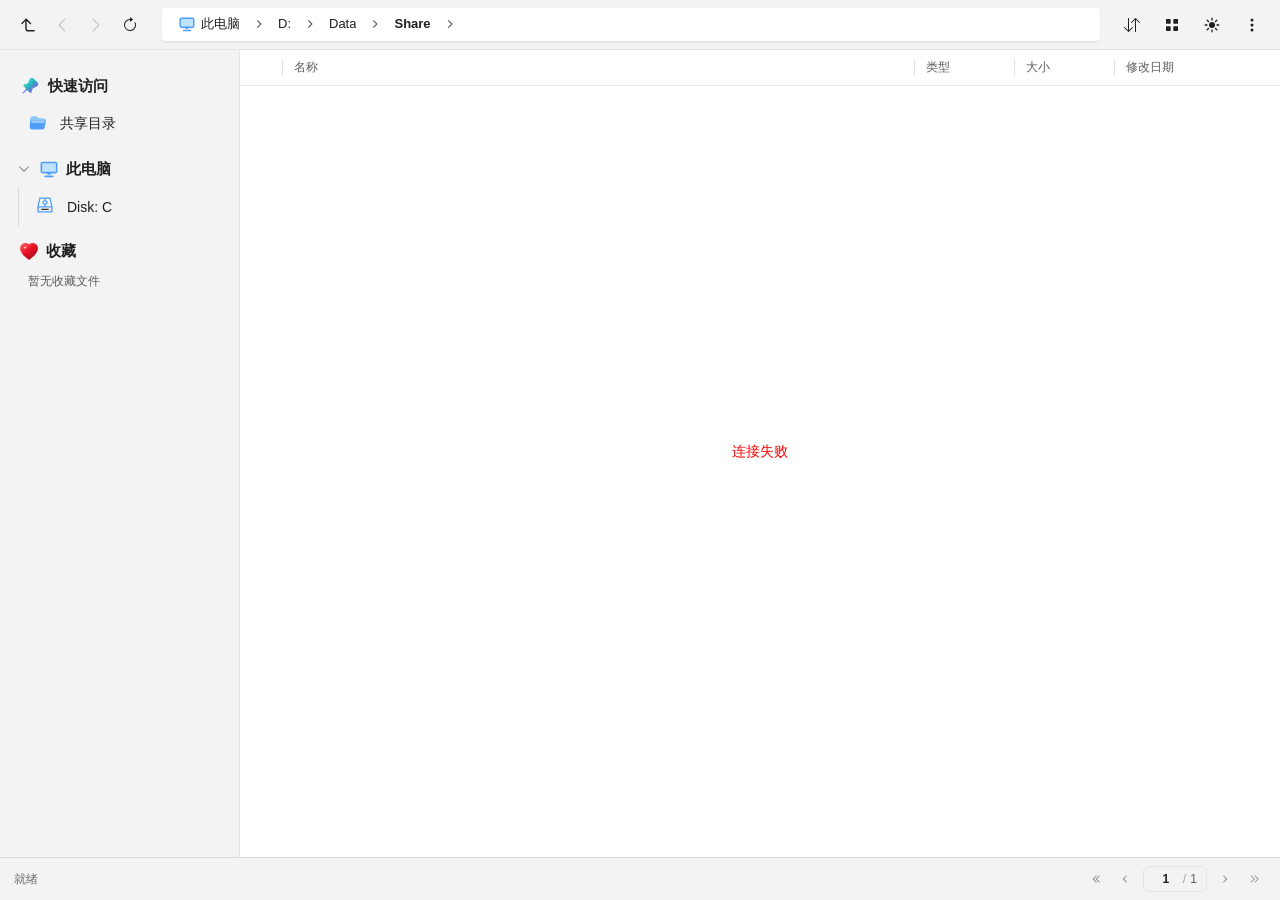
<file: config/index.html>
<!DOCTYPE html>
<html lang="zh-CN">
<head>
    <meta charset="UTF-8">
    <meta http-equiv="Cache-Control" content="no-store">
    <meta name="viewport" content="width=device-width, initial-scale=1.0, maximum-scale=1.0, user-scalable=no">
    <title>Everything Explorer Ultimate</title>
    <link rel="stylesheet" href="../config/css/base.css?v=20260501-space-close">
    <link rel="stylesheet" href="../config/css/layout.css?v=20260923-pageui2">
    <link rel="stylesheet" href="../config/css/header.css?v=20260923-crumb13">
    <link rel="stylesheet" href="../config/css/sidebar.css?v=20260923-hier9">
    <link rel="stylesheet" href="../config/css/file-list.css?v=20260923-colgrid">
    <link rel="stylesheet" href="../config/css/details.css?v=20260501-space-close">
    <link rel="stylesheet" href="../config/css/viewer.css?v=20260923-viewfx">
    <link rel="stylesheet" href="../config/css/audio-player.css?v=20260923-lyrics">
    <link rel="stylesheet" href="../config/css/audio-volume.css?v=20260923-stagger">
    <link rel="stylesheet" href="../config/css/responsive-audio.css?v=20260923-lyrics">
    <link rel="stylesheet" href="../config/css/utilities.css?v=20260923-crumb12">
    <link rel="stylesheet" href="../config/css/tooltip.css?v=20260923-tip2">
    <link rel="stylesheet" href="../config/css/responsive.css?v=20260501-space-close">
    <script defer src="../config/vendor/jsmediatags.min.js?v=20260501-space-close"></script>
    <script defer src="../config/js/svg-symbols.js?v=20260923-icons8"></script>
    <script defer src="../config/js/config.js?v=20260501-space-close"></script>
    <script defer src="../config/js/icons.js?v=20260923-ppmorph"></script>
    <script defer src="../config/js/state.js?v=20260923-colgrid"></script>
    <script defer src="../config/js/dom.js?v=20260923-crumb12"></script>
    <script defer src="../config/js/tooltip.js?v=20260923-tip2"></script>
    <script defer src="../config/js/format.js?v=20260501-space-close"></script>
    <script defer src="../config/js/api.js?v=20260923-searchpass"></script>
    <script defer src="../config/js/breadcrumb.js?v=20260923-crumb13"></script>
    <script defer src="../config/js/navigation.js?v=20260923-crumb13"></script>
    <script defer src="../config/js/render-list.js?v=20260923-colgrid"></script>
    <script defer src="../config/js/details.js?v=20260923-detailsanim"></script>
    <script defer src="../config/js/favorites.js?v=20260923-favdrag6"></script>
    <script defer src="../config/js/viewer.js?v=20260923-viewfx"></script>
    <script defer src="../config/js/audio-lyrics.js?v=20260923-lyrics"></script>
    <script defer src="../config/js/audio-init.js?v=20260923-stagger"></script>
    <script defer src="../config/js/audio-player.js?v=20260923-coverframe"></script>
    <script defer src="../config/js/subtitles.js?v=20260501-space-close"></script>
    <script defer src="../config/js/interactions.js?v=20260923-focusfirst"></script>
    <script defer src="../config/js/drag.js?v=20260501-space-close"></script>
    <script defer src="../config/js/lifecycle.js?v=20260923-crumb12"></script>
    <script defer src="../config/js/app.js?v=20260923-crumb12"></script>
</head>
<body>
    <header class="app-header">
        <button id="mobileMenuBtn" class="icon-btn" onclick="app.toggleSidebar()" title="侧边栏">
            <svg width="24" height="24" fill="currentColor" viewBox="0 0 16 16">
                <use href="#icon-mobileMenuBtn"></use>
            </svg>
        </button>
        <div class="nav-controls">
            <button class="icon-btn" id="btnGoUp" onclick="app.goUp()" title="向上级">
                <svg width="16" height="16" fill="currentColor" viewBox="0 0 16 16">
                    <use href="#icon-btnGoUp"></use>
                </svg>
            </button>
            <button class="icon-btn" id="btnBack" onclick="app.goBack()" disabled title="后退">
                <svg width="16" height="16" fill="currentColor" viewBox="0 0 16 16">
                    <use href="#icon-btnBack"></use>
                </svg>
            </button>
            <button class="icon-btn" id="btnForward" onclick="app.goForward()" disabled title="前进">
                <svg width="16" height="16" fill="currentColor" viewBox="0 0 16 16">
                    <use href="#icon-btnForward"></use>
                </svg>
            </button>
            <button class="icon-btn" id="btnRefresh" onclick="app.refresh()" title="刷新">
                <svg width="16" height="16" fill="currentColor" viewBox="0 0 16 16">
                    <use href="#icon-btnRefresh"></use>
                </svg>
            </button>
        </div>
        <div class="address-container mode-breadcrumb" id="addressContainer">
            <nav class="address-breadcrumb" id="addressBreadcrumb" aria-label="当前路径"></nav>
            <input type="text" id="addressInput" class="address-input" placeholder="输入路径或搜索..." autocomplete="off">
            <div id="clearSearchBtn" class="clear-btn" title="清除内容">
                <svg width="16" height="16" fill="currentColor" viewBox="0 0 16 16">
                    <path d="M8 1.6a6.4 6.4 0 1 0 0 12.8A6.4 6.4 0 0 0 8 1.6zm2.35 8.05a.5.5 0 0 1-.7.7L8 8.7l-1.65 1.65a.5.5 0 0 1-.7-.7L7.3 8 5.65 6.35a.5.5 0 0 1 .7-.7L8 7.3l1.65-1.65a.5.5 0 0 1 .7.7L8.7 8l1.65 1.65z"></path>
                </svg>
            </div>
        </div>
        <button class="icon-btn" id="sortBtn" onclick="app.sort('name')" title="排序">
            <svg width="16" height="16" fill="currentColor" viewBox="0 0 16 16">
                <use href="#icon-sort"></use>
            </svg>
        </button>
        <button class="icon-btn" id="viewToggleBtn" onclick="app.toggleViewMenu(event)" title="切换视图布局">
            <svg id="viewToggleIcon" width="16" height="16" fill="currentColor" viewBox="0 0 24 24">
                <rect x="3" y="3" width="7" height="7" rx="1"></rect><rect x="14" y="3" width="7" height="7" rx="1"></rect><rect x="3" y="14" width="7" height="7" rx="1"></rect><rect x="14" y="14" width="7" height="7" rx="1"></rect>
            </svg>
        </button>
        <button class="icon-btn" onclick="app.toggleTheme(event)" title="切换主题">
            <span id="themeToggleIcon"><svg width="16" height="16" fill="currentColor" viewBox="0 0 16 16"><use href="#icon-sun"></use></svg></span>
        </button>
        <button class="icon-btn" onclick="app.toggleSettingsMenu(event)" title="更多选项">
            <svg width="16" height="16" fill="currentColor" viewBox="0 0 16 16">
                <use href="#icon-settings"></use>
            </svg>
        </button>
        <button class="icon-btn" style="display:none;" id="mobileMoreBtn" onclick="app.toggleSettingsMenu(event)" title="更多选项">
            <svg width="16" height="16" fill="currentColor" viewBox="0 0 16 16">
                <use href="#icon-mobileMoreBtn"></use>
            </svg>
        </button>
    </header>
    <div id="viewMenu" class="flyout-menu">
        <div class="menu-item" onclick="app.setView('grid')">
            <span class="menu-icon"><svg width="16" height="16" fill="currentColor" viewBox="0 0 16 16"><use href="#icon-view"></use></svg></span>
            <span class="menu-label">大图标 (Grid)</span>
            <span class="menu-check" id="checkGrid"><svg width="14" height="14" fill="currentColor" viewBox="0 0 16 16"><use href="#icon-check"></use></svg></span>
        </div>
        <div class="menu-item" onclick="app.setView('list')">
            <span class="menu-icon"><svg width="16" height="16" fill="currentColor" viewBox="0 0 16 16"><use href="#icon-list-view"></use></svg></span>
            <span class="menu-label">详细信息 (List)</span>
            <span class="menu-check" id="checkList"><svg width="14" height="14" fill="currentColor" viewBox="0 0 16 16"><use href="#icon-check"></use></svg></span>
        </div>
    </div>
    <div id="settingsMenu" class="flyout-menu">
        <div class="menu-item" id="optShowHidden" onclick="app.toggleHidden()">
            <span class="menu-label">显示隐藏文件</span>
            <div class="toggle-switch"></div>
        </div>
        <div class="menu-item" id="optCopyInfo" onclick="app.toggleCopyInfo()">
            <span class="menu-label">点击属性复制</span>
            <div class="toggle-switch"></div>
        </div>
        <div class="menu-separator"></div>
        <div class="menu-caption">打开方式</div>
        <div class="menu-item" onclick="app.setOpenMethod('overlay')">
            <span class="menu-label">本页预览</span>
            <span class="menu-check" id="checkOverlay"><svg width="14" height="14" fill="currentColor" viewBox="0 0 16 16"><use href="#icon-check"></use></svg></span>
        </div>
        <div class="menu-item" onclick="app.setOpenMethod('newWindow')">
            <span class="menu-label">新窗口打开</span>
            <span class="menu-check" id="checkNewWin"><svg width="14" height="14" fill="currentColor" viewBox="0 0 16 16"><use href="#icon-check"></use></svg></span>
        </div>
    </div>
    <div class="layout-container">
        <aside class="sidebar" id="sidebar">
            <div class="sidebar-group-title"><span><svg width="20" height="20" viewBox="0 0 24 24"><use href="#icon-quick-pin"></use></svg>快速访问</span></div>
            <div class="sidebar-item" id="defaultNav" onclick="app.navigateTo(app.config.defaultPath)">
                <span class="file-icon"><svg width="20" height="20" viewBox="0 0 48 48"><use href="#icon-nav-folder"></use></svg></span> 共享目录
            </div>
            <div class="sidebar-group-title">
                <div class="tree-toggle" onclick="app.toggleTree(this)"><svg width="12" height="12" fill="currentColor" viewBox="0 0 16 16"><use href="#icon-chevron"></use></svg></div>
                <span onclick="app.navigateTo('root:')" style="cursor:pointer"><svg width="18" height="18" fill="currentColor" viewBox="0 0 16 16"><use href="#icon-pc"></use></svg>此电脑</span>
            </div>
            <div class="tree-children open" id="driveList">
                <div class="sidebar-empty">加载中...</div>
            </div>
            <div class="sidebar-group-title"><span><svg width="18" height="18" viewBox="0 0 16 16"><use href="#icon-heart"></use></svg>收藏</span></div>
            <div id="favList">
                <div class="sidebar-empty">暂无收藏文件</div>
            </div>
        </aside>
        <div class="sidebar-mask" onclick="app.toggleSidebar()"></div>
        <main class="file-pane" id="filePane">
            <div class="grid-header" id="colHeader"></div>
            <div id="fileList" onclick="app.bgClick(event)"></div>
        </main>
        <aside id="detailsPane" class="details-pane">
            <div class="drag-handle-vertical" id="dragHandleDesk_detail"></div>
            <div class="drag-handle-horizontal" id="dragHandleMobile_detail"></div>
            <div class="preview-box" style="gap: 8px;" id="previewBox"></div>
            <div class="preview-row">
                <div class="large-name" id="detailName">Filename</div>
            </div>
            <div class="btn-group">
                <button class="action-btn primary" id="btnPreview">
                    预览
                    <svg width="16" height="16" fill="currentColor" viewBox="0 0 16 16">
                        <use href="#icon-preview"></use>
                    </svg>
                </button>
                <button class="action-btn" id="btnDownload" title="下载">
                    <svg width="16" height="16" fill="currentColor" viewBox="0 0 16 16">
                        <use href="#icon-download"></use>
                    </svg>
                </button>
                <button class="action-btn" id="detailFavBtn" title="收藏" onclick="app.toggleFavoriteFromDetail()"
                    style="flex:0 0 36px;">
                    <svg width="16" height="16" fill="currentColor" viewBox="0 0 16 16">
                        <use href="#icon-favorite"></use>
                    </svg>
                </button>
                <button class="action-btn" onclick="app.closeDetails()" title="关闭详情" style="flex:0 0 36px;">
                    <svg width="16" height="16" fill="currentColor" viewBox="0 0 16 16">
                        <use href="#icon-close-detail"></use>
                    </svg>
                </button>
            </div>
            <div class="info-group">
                <div class="info-label">位置 (Location)</div>
                <div class="info-value" id="detailLocation"></div>
            </div>
            <div class="info-group">
                <div class="info-label">完整路径 (Full Path)</div>
                <div class="info-value" id="detailPath"></div>
            </div>
            <div class="info-group">
                <div class="info-label">类型(Type)</div>
                <div class="info-value" id="detailType"></div>
            </div>
            <div class="info-group">
                <div class="info-label">修改日期(Modified Date)</div>
                <div class="info-value" id="detailDate"></div>
            </div>
            <div class="info-group">
                <div class="info-label">大小(Size)</div>
                <div class="info-value" id="detailSize"></div>
            </div>
        </aside>
    </div>
    <div class="task-bar" id="taskBar" style="display: none;"></div>
    <footer class="status-bar">
        <div id="statusLeft">就绪</div>
        <div class="pagination-controls" id="paginationControls">
            <button class="page-btn" id="pageFirstBtn" onclick="app.jumpToPage(1)" title="首页" aria-label="首页">
                <svg width="12" height="12" viewBox="0 0 16 16" fill="currentColor"><path d="M8.854 12.6a.5.5 0 0 1-.708 0L3.854 8.354a.5.5 0 0 1 0-.708L8.146 3.4a.5.5 0 1 1 .708.708L5.207 8l3.647 3.592a.5.5 0 0 1 0 .708z"/><path d="M12.854 12.6a.5.5 0 0 1-.708 0L7.854 8.354a.5.5 0 0 1 0-.708L12.146 3.4a.5.5 0 0 1 .708.708L9.207 8l3.647 3.592a.5.5 0 0 1 0 .708z"/></svg>
            </button>
            <button class="page-btn" id="pagePrevBtn" onclick="app.prevPage()" title="上一页" aria-label="上一页">
                <svg width="12" height="12" viewBox="0 0 16 16" fill="currentColor"><path d="M10.354 12.6a.5.5 0 0 1-.708 0L5.354 8.354a.5.5 0 0 1 0-.708L9.646 3.4a.5.5 0 1 1 .708.708L6.707 8l3.647 3.592a.5.5 0 0 1 0 .708z"/></svg>
            </button>
            <div class="page-indicator">
                <input type="number" id="pageInput" class="page-input" value="1" min="1" aria-label="页码"
                    onchange="app.jumpToPage(this.value)" onkeydown="if(event.key==='Enter'){app.jumpToPage(this.value);this.blur();}">
                <span class="page-sep">/</span>
                <span id="totalPages">1</span>
            </div>
            <button class="page-btn" id="pageNextBtn" onclick="app.nextPage()" title="下一页" aria-label="下一页">
                <svg width="12" height="12" viewBox="0 0 16 16" fill="currentColor"><path d="M5.646 12.6a.5.5 0 0 0 .708 0L10.646 8.354a.5.5 0 0 0 0-.708L6.354 3.4a.5.5 0 1 0-.708.708L9.293 8l-3.647 3.592a.5.5 0 0 0 0 .708z"/></svg>
            </button>
            <button class="page-btn" id="pageLastBtn" onclick="app.jumpToPage(-1)" title="尾页" aria-label="尾页">
                <svg width="12" height="12" viewBox="0 0 16 16" fill="currentColor"><path d="M3.854 12.6a.5.5 0 0 1 0-.708L7.793 8 3.854 4.108a.5.5 0 1 1 .708-.708l4.292 4.25a.5.5 0 0 1 0 .708l-4.292 4.25a.5.5 0 0 1-.708 0z"/><path d="M8.854 12.6a.5.5 0 0 1 0-.708L12.793 8 8.854 4.108a.5.5 0 1 1 .708-.708l4.292 4.25a.5.5 0 0 1 0 .708l-4.292 4.25a.5.5 0 0 1-.708 0z"/></svg>
            </button>
        </div>
    </footer>
    <div id="viewerModal" class="viewer-modal">
        <div class="viewer-toolbar">
            <span class="viewer-title" id="viewerTitle">Preview</span>
            <div style="display:flex; gap:10px; align-items:center;">
                <button id="viewerSubBtn" class="icon-btn" style="cursor:pointer; display:none;"
                    onclick="app.triggerSubtitleLoad()" title="加载字幕">
                    <svg width="18" height="18" fill="currentColor" viewBox="0 0 16 16">
                        <use href="#icon-subtitle"></use>
                    </svg>
                </button>
                <input type="file" id="subtitleInput" style="display: none;" accept=".vtt,.srt,.ass,.ssa,.lrc">
                <button id="viewerFavBtn" class="icon-btn" style="cursor:pointer;" onclick="app.toggleFavoriteCurrent()"
                    title="收藏">
                    <svg width="18" height="18" fill="currentColor" viewBox="0 0 16 16">
                        <use href="#icon-favorite"></use>
                    </svg>
                </button>
                <button id="viewerLocateBtn" class="icon-btn" style="cursor:pointer;" onclick="app.locateCurrentFile()"
                    title="定位到文件位置">
                    <svg width="18" height="18" fill="currentColor" viewBox="0 0 16 16">
                        <use href="#icon-locate"></use>
                    </svg>
                </button>
                <a id="viewerOpenBtn" class="icon-btn" style="cursor:pointer;" href="#" target="_blank" title="在新窗口打开">
                    <svg width="18" height="18" fill="currentColor" viewBox="0 0 16 16">
                        <use href="#icon-new-tab"></use>
                    </svg>
                </a>
                <a id="viewerDownloadBtn" class="icon-btn" style="cursor:pointer;" href="#" target="_blank" download
                    title="下载">
                    <svg width="18" height="18" fill="currentColor" viewBox="0 0 16 16">
                        <use href="#icon-download"></use>
                    </svg>
                </a>
                <button onclick="app.minimizeViewer()" class="icon-btn" style="cursor:pointer;" title="最小化">
                    <svg width="18" height="18" fill="currentColor" viewBox="0 0 16 16">
                        <use href="#icon-minimize"></use>
                    </svg>
                </button>
                <button onclick="app.closeFile(app.state.activeFileIndex)" class="icon-btn" style="cursor:pointer;"
                    title="关闭">
                    <svg width="18" height="18" fill="currentColor" viewBox="0 0 16 16">
                        <use href="#icon-close"></use>
                    </svg>
                </button>
            </div>
        </div>
        <div class="viewer-content" id="viewerContent"></div>
    </div>
    <div id="copyToast" class="toast">已复制内容</div>
</body>
</html>
</file>
<file: config/css/base.css>
/* 基础样式：主题变量、全局 reset、滚动条和页面字体。 */

/* ##########
    // 基础样式
    ########## */

:root {
    /* Win11 亮色主题变量 */
    --bg-mica: #f3f3f3;
    --bg-surface: #ffffff;
    --bg-address: #ffffff;
    --bg-pane: #ffffff;
    --bg-hover: #e0e0e0;
    --row-hover: #f0f6ff;
    --row-selected: #e5f3ff;
    --text-primary: #202020;
    --text-secondary: #5d5d5d;
    --accent-color: #0067c0;
    --accent-bg: #e5f3ff;
    --border-color: #e5e5e5;
    --divider-color: #d1d1d1;
    --static-hairline: rgba(128, 128, 128, 0.24);
    --radius-sm: 4px;
    --radius-md: 6px;
    --theme-transition: 220ms cubic-bezier(0.2, 0, 0, 1);
    --motion-fast: 120ms cubic-bezier(0.2, 0, 0, 1);
    --shadow-flyout: 0 8px 16px rgba(0, 0, 0, 0.14);
    --viewer-bg: #ffffff;
    --viewer-text: #333333;
    --scrollbar-track: transparent;
    --scrollbar-thumb: #c1c1c1;
    --scrollbar-thumb-hover: #a8a8a8;
    --mobile-blur-bg: rgba(255, 255, 255, 0.85);
    --mobile-blur-border: rgba(255, 255, 255, 0.5);
}

[data-theme="dark"] {
    /* Win11 暗色主题变量 */
    --bg-mica: #1b1b1b;
    --bg-surface: #242424;
    --bg-address: #2c2c2c;
    --bg-pane: #202020;
    --bg-hover: #303030;
    --row-hover: #2a2f36;
    --row-selected: #22384c;
    --text-primary: #f5f5f5;
    --text-secondary: #b8b8b8;
    --accent-color: #4cc2ff;
    --accent-bg: #22384c;
    --border-color: #343434;
    --divider-color: #4a4a4a;
    --radius-sm: 4px;
    --radius-md: 6px;
    --shadow-flyout: 0 8px 16px rgba(0, 0, 0, 0.4);
    --viewer-bg: #2c2c2c;
    --viewer-text: #e0e0e0;
    --scrollbar-track: transparent;
    --scrollbar-thumb: #555;
    --scrollbar-thumb-hover: #777;
    --mobile-blur-bg: rgba(30, 30, 30, 0.85);
    --mobile-blur-border: rgba(255, 255, 255, 0.1);
}

* {
    box-sizing: border-box;
    outline: none;
    -webkit-tap-highlight-color: transparent;
}

body {
    margin: 0;
    font-family: "Segoe UI Variable", "Segoe UI", "Microsoft YaHei", sans-serif;
    background-color: var(--bg-mica);
    color: var(--text-primary);
    height: 100vh;
    height: 100dvh;
    width: 100vw;
    display: flex;
    flex-direction: column;
    overflow: hidden;
    font-size: 14px;
}

/* 主题过渡 */
.sidebar,
.file-pane,
.details-pane,
.status-bar,
.flyout-menu,
.address-input,
input,
button,
svg,
.icon-btn,
.address-breadcrumb,
.crumb-btn,
.crumb-sep {
    transition: background-color var(--theme-transition), color var(--theme-transition), border-color var(--theme-transition), fill var(--theme-transition);
}

/* ##########
    // 自定义滚动条
    ########## */

::-webkit-scrollbar {
    width: 10px;
    height: 10px;
}

::-webkit-scrollbar-track {
    background: var(--scrollbar-track);
}

::-webkit-scrollbar-thumb {
    background-color: var(--scrollbar-thumb);
    border-radius: 5px;
    border: 2px solid transparent;
    background-clip: content-box;
}

::-webkit-scrollbar-thumb:hover {
    background-color: var(--scrollbar-thumb-hover);
}
</file>
<file: config/css/layout.css>
/* 主布局：内容容器、任务栏、状态栏和分页区域。 */

/* --- 主布局容器 --- */
.layout-container {
    display: flex;
    flex: 1;
    overflow: hidden;
    position: relative;
    min-height: 0;
    height: 100%;
}

/* --- 任务栏 (Task Bar) --- */
.task-bar {
    height: 36px;
    background-color: var(--bg-address);
    border-top: 1px solid var(--border-color);
    display: flex;
    align-items: center;
    padding: 0 8px;
    overflow-x: auto;
    gap: 4px;
    z-index: 70;
    flex-shrink: 0;
}

.task-item {
    display: flex;
    align-items: center;
    gap: 6px;
    padding: 4px 8px;
    border-radius: 4px;
    background-color: var(--bg-surface);
    border: 1px solid var(--border-color);
    cursor: pointer;
    font-size: 12px;
    max-width: 150px;
    white-space: nowrap;
    transition: all 0.2s;
}

.task-item:hover {
    background-color: var(--bg-hover);
}

.task-item.active {
    background-color: var(--accent-bg);
    border-color: var(--accent-color);
    color: var(--accent-color);
}

.task-name {
    overflow: hidden;
    text-overflow: ellipsis;
}

.task-close {
    display: flex;
    align-items: center;
    justify-content: center;
    width: 16px;
    height: 16px;
    border-radius: 50%;
    font-size: 10px;
    color: var(--text-secondary);
}

.task-close:hover {
    background-color: rgba(0, 0, 0, 0.1);
    color: red;
}

/* --- 底部状态栏 (Footer) --- */
.status-bar {
    height: auto;
    min-height: 36px;
    padding-top: 6px;
    padding-bottom: calc(6px + env(safe-area-inset-bottom));
    padding-left: 14px;
    padding-right: 10px;
    background-color: var(--bg-mica);
    border-top: 1px solid var(--static-hairline);
    display: flex;
    align-items: center;
    justify-content: space-between;
    gap: 12px;
    font-size: 12px;
    color: var(--text-secondary);
    z-index: 10;
    flex-shrink: 0;
}

#statusLeft {
    min-width: 0;
    overflow: hidden;
    text-overflow: ellipsis;
    white-space: nowrap;
    opacity: 0.9;
}

.pagination-controls {
    display: flex;
    align-items: center;
    gap: 1px;
    flex-shrink: 0;
    padding: 2px;
    background: transparent;
    border: none;
    border-radius: 8px;
    box-shadow: none;
}

.page-btn {
    display: inline-flex;
    align-items: center;
    justify-content: center;
    width: 28px;
    height: 26px;
    padding: 0;
    border: none;
    border-radius: 6px;
    background: transparent;
    color: var(--text-secondary);
    cursor: pointer;
    opacity: 0.75;
    transition: background-color var(--motion-fast), color var(--motion-fast), opacity var(--motion-fast);
}

.page-btn:hover:not(:disabled) {
    background: var(--bg-hover);
    color: var(--text-primary);
    opacity: 1;
}

.page-btn:active:not(:disabled) {
    background: var(--accent-bg);
    color: var(--accent-color);
    opacity: 1;
}

.page-btn:disabled {
    opacity: 0.28;
    cursor: default;
}

.page-indicator {
    display: flex;
    align-items: center;
    justify-content: center;
    gap: 4px;
    min-width: 64px;
    height: 26px;
    padding: 0 8px;
    margin: 0 3px;
    border-radius: 6px;
    background: transparent;
    border: 1px solid var(--border-color);
    font-size: 12px;
    font-variant-numeric: tabular-nums;
    color: var(--text-secondary);
    font-weight: 500;
    letter-spacing: 0.02em;
}

.page-input {
    width: 26px;
    border: none;
    border-radius: 4px;
    background: transparent;
    color: var(--text-primary);
    font: inherit;
    font-size: 12px;
    font-weight: 600;
    text-align: center;
    padding: 0;
    -moz-appearance: textfield;
    appearance: textfield;
}

.page-input::-webkit-outer-spin-button,
.page-input::-webkit-inner-spin-button {
    -webkit-appearance: none;
    margin: 0;
}

.page-input:focus {
    background: var(--bg-address);
    box-shadow: 0 0 0 1.5px var(--accent-color);
    color: var(--text-primary);
}

.page-sep {
    color: var(--text-secondary);
    font-weight: 400;
    opacity: 0.55;
}

#totalPages {
    color: var(--text-secondary);
    font-weight: 500;
}
</file>
<file: config/css/header.css>
/* 顶部栏：地址栏、导航按钮、视图菜单和设置菜单。 */

/* ##########
    // 头部导航栏
    ########## */

.app-header {
    background-color: var(--bg-mica);
    padding: 8px 12px;
    display: flex;
    align-items: center;
    gap: 8px;
    height: 50px;
    flex-shrink: 0;
    z-index: 20;
    border-bottom: 1px solid var(--border-color);
}

.nav-controls {
    display: flex;
    gap: 2px;
    align-items: center;
    flex-shrink: 0;
}

.icon-btn {
    width: 32px;
    height: 32px;
    border-radius: var(--radius-sm);
    border: none;
    background: transparent;
    color: var(--text-primary);
    cursor: pointer;
    display: flex;
    align-items: center;
    justify-content: center;
    flex-shrink: 0;
    transform: scale(1);
    transition: background-color var(--theme-transition), color var(--theme-transition),
        border-color var(--theme-transition), fill var(--theme-transition),
        box-shadow var(--theme-transition), opacity var(--theme-transition),
        transform 150ms cubic-bezier(0.34, 1.3, 0.64, 1);
    will-change: transform;
}

.icon-btn:not(:disabled):hover {
    background-color: var(--bg-hover);
}

.icon-btn:active:not(:disabled) {
    transform: scale(0.88);
    background-color: rgba(0, 0, 0, 0.1);
    transition-duration: 70ms;
}

.icon-btn:disabled {
    opacity: 0.3;
    cursor: default;
}

#themeToggleIcon {
    display: flex;
    align-items: center;
    justify-content: center;
    view-transition-name: theme-toggle-icon;
}

#viewToggleIcon {
    display: flex;
    align-items: center;
    justify-content: center;
}

#viewToggleIcon.anim-swap {
    animation: view-icon-swap 0.36s cubic-bezier(0.2, 0, 0, 1);
}

@keyframes view-icon-swap {
    0% {
        transform: rotate(0deg) scale(1);
        opacity: 1;
    }

    45% {
        transform: rotate(180deg) scale(0.55);
        opacity: 0;
    }

    55% {
        transform: rotate(180deg) scale(0.55);
        opacity: 0;
    }

    100% {
        transform: rotate(360deg) scale(1);
        opacity: 1;
    }
}

#sortBtn svg {
    transition: transform 0.45s cubic-bezier(0.34, 1.56, 0.64, 1);
    will-change: transform;
}

#mobileMenuBtn {
    display: none;
}

/* ##########
    // 地址栏容器
    ########## */

.address-container {
    flex: 1;
    display: flex;
    align-items: center;
    gap: 2px;
    background-color: var(--bg-address);
    border-bottom: 1px solid var(--border-color);
    border-radius: var(--radius-sm);
    padding: 0 8px;
    height: 34px;
    margin: 0 8px;
    transition: 0.2s;
    box-shadow: 0 1px 2px rgba(0, 0, 0, 0.05);
    min-width: 100px;
    position: relative;
    overflow: hidden;
}

.address-container:focus-within {
    background-color: var(--bg-surface);
    border-color: var(--accent-color);
    box-shadow: 0 0 0 2px rgba(0, 103, 192, 0.2);
}

.address-container::after {
    content: '';
    position: absolute;
    left: calc(100% - 34px);
    right: 8px;
    bottom: 5px;
    height: 2px;
    border-radius: 999px;
    background: var(--accent-color);
    opacity: 0;
    transform: scaleX(0);
    transform-origin: right center;
    pointer-events: none;
}

.address-container.is-clearing::after {
    animation: clearUnderlineSweep 0.22s cubic-bezier(0.2, 0, 0, 1);
}

.address-container.is-restoring::after {
    animation: clearUnderlineSweep 0.26s cubic-bezier(0.2, 0, 0, 1);
}

.address-input {
    flex: 1;
    border: none;
    background: transparent;
    color: var(--text-primary);
    font-size: 14px;
    margin-left: 4px;
    font-family: inherit;
    width: 100%;
    height: 100%;
    min-width: 0;
}

/* ##########
    // 地址栏面包屑（Win11 风格分段路径）
    ########## */

.address-breadcrumb {
    flex: 1;
    min-width: 0;
    height: 100%;
    display: flex;
    align-items: center;
    gap: 0;
    overflow-x: hidden;
    overflow-y: hidden;
    scrollbar-width: none;
    user-select: none;
}

.address-breadcrumb::-webkit-scrollbar {
    display: none;
}

.address-container.mode-breadcrumb .address-input,
.address-container.mode-breadcrumb .clear-btn {
    display: none;
}

.address-container.mode-edit .address-breadcrumb {
    display: none;
}

.crumb-btn {
    display: inline-flex;
    align-items: center;
    gap: 6px;
    height: 26px;
    max-width: 220px;
    padding: 0 9px;
    margin: 0;
    border: none;
    border-radius: var(--radius-sm);
    background: transparent;
    color: var(--text-primary);
    font-family: inherit;
    font-size: 13px;
    line-height: normal;
    cursor: pointer;
    flex-shrink: 0;
    min-width: 0;
    white-space: nowrap;
    transition: background-color var(--motion-fast), color var(--theme-transition);
}

.crumb-btn:hover {
    background-color: var(--bg-hover);
}

.crumb-btn:active {
    background-color: rgba(0, 0, 0, 0.1);
}

.crumb-btn.is-current,
.crumb-btn[aria-current="page"] {
    font-weight: 600;
}

.crumb-label {
    overflow: hidden;
    text-overflow: ellipsis;
    white-space: nowrap;
    line-height: 1.35;
    padding-bottom: 1px;
}

.crumb-icon {
    flex-shrink: 0;
    display: block;
}

.crumb-ellipsis {
    flex-shrink: 0;
    padding: 0 7px;
    letter-spacing: 1px;
    font-weight: 600;
}

.crumb-sep {
    display: inline-flex;
    align-items: center;
    justify-content: center;
    width: 20px;
    height: 26px;
    padding: 0;
    border: none;
    border-radius: var(--radius-sm);
    background: transparent;
    color: var(--text-secondary);
    cursor: pointer;
    flex-shrink: 0;
    transition: background-color var(--motion-fast), color var(--theme-transition);
}

.crumb-sep:hover {
    background-color: var(--bg-hover);
    color: var(--text-primary);
}

.crumb-sep:active {
    background-color: rgba(0, 0, 0, 0.1);
}

.crumb-sep.is-open {
    background-color: var(--accent-bg);
    color: var(--accent-color);
}

.crumb-dropdown {
    position: fixed;
    right: auto;
    top: auto;
    min-width: 200px;
    max-width: min(320px, calc(100vw - 24px));
    max-height: min(340px, 50vh);
    overflow-y: auto;
    padding: 4px;
}

.crumb-dropdown .menu-item .menu-label {
    overflow: hidden;
    text-overflow: ellipsis;
    white-space: nowrap;
}

.crumb-dropdown .menu-icon svg {
    display: block;
}

.clear-btn {
    display: flex;
    color: var(--text-secondary);
    cursor: pointer;
    padding: 4px;
    border-radius: 50%;
    flex-shrink: 0;
    width: 26px;
    height: 26px;
    align-items: center;
    justify-content: center;
    /* 始终占位，用透明度显隐，避免 display 切换导致布局/闪烁 */
    opacity: 0;
    visibility: hidden;
    pointer-events: none;
    transform: scale(0.85);
    transition: background-color 0.15s ease, color 0.15s ease, transform 0.15s ease, opacity 0.15s ease, visibility 0.15s ease;
}

.clear-btn:hover {
    background-color: var(--bg-hover);
    color: var(--text-primary);
    transform: scale(1.04);
}

.clear-btn:active {
    transform: scale(0.92);
}

.address-input:not(:placeholder-shown)+.clear-btn {
    opacity: 1;
    visibility: visible;
    pointer-events: auto;
    transform: scale(1);
}

/* 清空动画期间 value 已清空，按钮要撑到文字飞完再淡出，避免点完立刻闪没 */
.address-container.is-clearing .clear-btn {
    opacity: 1;
    visibility: visible;
    pointer-events: auto;
    transform: scale(1);
}


@media (max-width: 768px) {
    .status-bar {
        flex-direction: column;
        height: auto;
        gap: 10px;
        padding-top: 10px;
        padding-bottom: max(10px, env(safe-area-inset-bottom));
        justify-content: center;
    }

    #statusLeft {
        width: 100%;
        text-align: center;
        font-size: 13px;
        order: 1;
    }

    .pagination-controls {
        width: 100%;
        justify-content: center;
        order: 2;
        flex-wrap: wrap;
    }

    .pagination-controls .page-btn {
        width: 36px;
        height: 34px;
    }

    .pagination-controls .page-indicator {
        min-width: 84px;
        height: 34px;
        font-size: 14px;
    }

    .pagination-controls .page-input {
        width: 34px;
        font-size: 14px;
    }
}

/* ##########
    // 下拉菜单
    ########## */
.flyout-menu {
    position: absolute;
    top: 55px;
    right: 10px;
    background: var(--bg-surface);
    border: 1px solid var(--border-color);
    border-radius: var(--radius-md);
    box-shadow: var(--shadow-flyout);
    padding: 4px;
    min-width: 220px;
    display: none;
    flex-direction: column;
    z-index: 100;
}

.flyout-menu.show {
    display: flex;
    animation: fadeIn 0.1s ease-out;
}


.menu-item {
    display: flex;
    align-items: center;
    gap: 10px;
    padding: 8px 12px;
    border-radius: var(--radius-sm);
    cursor: pointer;
    font-size: 14px;
    color: var(--text-primary);
}

.menu-item:hover {
    background-color: var(--bg-hover);
}

.menu-icon {
    width: 16px;
    display: flex;
    justify-content: center;
}

.menu-label {
    flex: 1;
}

.menu-check {
    color: var(--accent-color);
    font-weight: bold;
    opacity: 0;
}

.menu-separator {
    height: 1px;
    background: var(--border-color);
    margin: 4px 6px;
}

.toggle-switch {
    width: 32px;
    height: 18px;
    background: var(--border-color);
    border-radius: 9px;
    position: relative;
    transition: 0.3s;
}

.toggle-switch::after {
    content: '';
    position: absolute;
    top: 2px;
    left: 2px;
    width: 14px;
    height: 14px;
    background: white;
    border-radius: 50%;
    transition: 0.3s;
}

.menu-item.active .toggle-switch {
    background: var(--accent-color);
}

.menu-item.active .toggle-switch::after {
    transform: translateX(14px);
}
</file>
<file: config/css/sidebar.css>
/* 侧边栏：快速访问、磁盘树、收藏列表和移动端遮罩。 */

/* ##########
    // 遮罩层
    ########## */

/* 遮罩层默认样式 */
.sidebar-mask {
    position: fixed;
    top: 0;
    left: 0;
    width: 100%;
    height: 100%;
    background-color: transparent;
    z-index: 70;
    /* 默认隐藏 */
    opacity: 0;
    visibility: hidden;
    pointer-events: none;
    transition: all 0.3s ease;
}

/* 当侧边栏打开时，激活遮罩层 */
.sidebar.show-mobile~.sidebar-mask {
    opacity: 1;
    visibility: visible;
    pointer-events: auto;
}

/* 确保侧边栏层级最高 */
.sidebar {
    z-index: 80;
}

/* --- 侧边栏 (Sidebar) --- */
.sidebar {
    width: 240px;
    background-color: var(--bg-mica);
    display: flex;
    flex-direction: column;
    padding: 12px 8px;
    gap: 2px;
    flex-shrink: 0;
    overflow-y: auto;
    border-right: 1px solid var(--border-color);
    transition: background-color var(--theme-transition), color var(--theme-transition), border-color var(--theme-transition), transform 0.3s cubic-bezier(0.4, 0, 0.2, 1);
}

.sidebar-group-title {
    font-size: 15px;
    font-weight: 700;
    color: var(--text-primary);
    padding: 14px 12px 6px;
    display: flex;
    align-items: center;
    gap: 6px;
}

.sidebar-group-title > span {
    display: inline-flex;
    align-items: center;
    gap: 8px;
}

.sidebar-group-title svg {
    flex-shrink: 0;
}

#defaultNav,
#favList {
    margin-left: 8px;
}

#favList {
    touch-action: pan-y;
}

#favList .sidebar-item {
    touch-action: inherit;
    user-select: none;
    -webkit-user-select: none;
    cursor: grab;
    position: relative;
}

#favList .sidebar-item:active {
    cursor: grabbing;
}

#favList .fav-label {
    flex: 1;
    min-width: 0;
    overflow: hidden;
    text-overflow: ellipsis;
    white-space: nowrap;
}

#favList .sidebar-item.dragging {
    opacity: 1;
    background-color: var(--bg-hover);
    box-shadow: inset 0 0 0 1.5px var(--accent-color);
    border-radius: var(--radius-md);
    color: var(--text-primary);
}

#favList .sidebar-item.drag-over {
    background-color: var(--row-selected);
    border-radius: var(--radius-sm);
    transition: background-color var(--motion-fast), box-shadow var(--motion-fast);
}

#favList .sidebar-item.touch-ready {
    background-color: var(--bg-hover);
}

#favList.drag-before .sidebar-item.drag-over {
    box-shadow:
        inset 0 3px 0 -0.5px var(--accent-color),
        inset 0 10px 14px -10px color-mix(in srgb, var(--accent-color) 55%, transparent);
}

#favList.drag-after .sidebar-item.drag-over {
    box-shadow:
        inset 0 -3px 0 -0.5px var(--accent-color),
        inset 0 -10px 14px -10px color-mix(in srgb, var(--accent-color) 55%, transparent);
}

.sidebar-empty {
    padding: 4px 12px;
    color: var(--text-secondary);
    font-size: 12px;
}

.sidebar-item {
    display: flex;
    align-items: center;
    gap: 12px;
    padding: 8px 12px;
    border-radius: var(--radius-sm);
    cursor: pointer;
    color: var(--text-primary);
    font-size: 14px;
    white-space: nowrap;
    overflow: hidden;
    text-overflow: ellipsis;
}

.sidebar-item:hover {
    background-color: var(--bg-hover);
}

.sidebar-item.active {
    background-color: var(--bg-hover);
    color: var(--accent-color);
    font-weight: 600;
}

.tree-toggle {
    width: 20px;
    height: 20px;
    display: flex;
    align-items: center;
    justify-content: center;
    border-radius: var(--radius-sm);
    cursor: pointer;
    color: var(--text-secondary);
    margin-left: -6px;
    transition: 0.2s;
}

.tree-toggle:hover {
    background-color: var(--bg-hover);
}

.tree-toggle.rotated {
    transform: rotate(90deg);
}

.tree-children {
    display: none;
    flex-direction: column;
    margin-left: 10px;
    border-left: 1px solid var(--static-hairline);
    padding-left: 4px;
}

.tree-children.open {
    display: flex;
}
</file>
<file: config/css/file-list.css>
/* 文件列表：表头、列表行、网格视图和选中态。 */

/* --- 文件列表区域 (File Pane) --- */
.file-pane {
    flex: 1;
    background-color: var(--bg-pane);
    display: flex;
    flex-direction: column;
    overflow: hidden;
    position: relative;
    /* 列宽模板单一数据源：表头与列表行共用，由 JS 写入覆盖 */
    --col-tpl: 40px minmax(150px, 1fr) 100px 100px 160px;
}

.grid-header {
    display: grid;
    grid-template-columns: var(--col-tpl);
    height: 36px;
    align-items: center;
    padding: 0 4px;
    border-bottom: 1px solid var(--border-color);
    font-size: 12px;
    color: var(--text-secondary);
    flex-shrink: 0;
    background: var(--bg-surface);
    user-select: none;
    overflow: hidden;
}

.header-cell {
    position: relative;
    display: flex;
    align-items: center;
    padding: 0 10px;
    height: 100%;
    white-space: nowrap;
    overflow: hidden;
    cursor: pointer;
    border-right: 1px solid transparent;
}

.header-cell:hover {
    background-color: var(--bg-hover);
    color: var(--text-primary);
}

.header-cell:not(:last-child)::after {
    content: '';
    position: absolute;
    right: 0;
    top: 25%;
    bottom: 25%;
    width: 1px;
    background-color: var(--static-hairline);
    pointer-events: none;
}

.resize-handle {
    position: absolute;
    right: 0;
    top: 0;
    bottom: 0;
    width: 12px;
    cursor: col-resize;
    z-index: 10;
    background: transparent;
    touch-action: none;
}

.resize-handle::after {
    content: '';
    position: absolute;
    right: 5px;
    top: 25%;
    bottom: 25%;
    width: 1px;
    background: transparent;
    transition: background-color 0.12s ease;
}

.resize-handle:hover::after,
.resize-handle:active::after {
    background: var(--accent-color);
}

#fileList {
    flex: 1;
    background-color: var(--bg-pane);
    overflow-y: auto;
    overflow-x: hidden;
    padding-bottom: 40px;
}

.file-row {
    display: grid;
    grid-template-columns: var(--col-tpl);
    height: 40px;
    border-bottom: 1px solid transparent;
    cursor: default;
    transition: background-color var(--theme-transition), color var(--theme-transition), border-color var(--theme-transition), transform var(--motion-fast);
    border-radius: var(--radius-sm);
    margin: 1px 4px;
}

.file-row:active {
    transform: scale(0.98);
    background-color: var(--row-hover) !important;
}

.sidebar-item:active {
    transform: scale(0.98);
}

.file-row:hover {
    background-color: var(--row-hover);
}

.file-row.selected {
    background-color: var(--row-selected);
}

.file-row.selected .file-name {
    color: var(--accent-color);
    font-weight: 600;
}

.cell {
    padding: 0 10px;
    white-space: nowrap;
    overflow: hidden;
    text-overflow: ellipsis;
    display: flex;
    align-items: center;
    height: 100%;
    justify-content: flex-start;
}

.cell-icon {
    font-size: 18px;
    margin-right: 8px;
    flex-shrink: 0;
    display: flex;
    align-items: center;
    justify-content: center;
    width: 28px;
    height: 28px;
}

.file-type-icon {
    width: 26px;
    height: 26px;
    display: block;
    overflow: visible;
}

.file-icon-shadow {
    fill: rgba(0, 0, 0, 0.14);
    transform: translate(1px, 1px);
}

.file-icon-bg {
    fill: #e9eef7;
}

.file-icon-fold {
    fill: rgba(255, 255, 255, 0.55);
}

.file-icon-mark {
    fill: rgba(255, 255, 255, 0.88);
}

.file-icon-cut,
.folder-line {
    fill: none;
    stroke: rgba(255, 255, 255, 0.88);
    stroke-width: 2.4;
    stroke-linecap: round;
    stroke-linejoin: round;
}

.file-icon-label {
    fill: rgba(255, 255, 255, 0.9);
    font-size: 7px;
    font-weight: 800;
    letter-spacing: 0;
    font-family: ui-sans-serif, system-ui, -apple-system, BlinkMacSystemFont, "Segoe UI", sans-serif;
}

.file-icon-folder .folder-back {
    fill: #8cc8ff;
}

.file-icon-folder .folder-front {
    fill: #4f9ef7;
}

.file-icon-image .file-icon-bg {
    fill: #24a891;
}

.file-icon-audio .file-icon-bg {
    fill: #7c5cff;
}

.file-icon-video .file-icon-bg {
    fill: #f05a7e;
}

.file-icon-archive .file-icon-bg {
    fill: #d38824;
}

.file-icon-code .file-icon-bg {
    fill: #2970cc;
}

.file-icon-pdf .file-icon-bg {
    fill: #e14d42;
}

.file-icon-program .file-icon-bg {
    fill: #384150;
}

.file-icon-sheet .file-icon-bg {
    fill: #1b9a63;
}

.file-icon-doc .file-icon-bg {
    fill: #4d7bd9;
}

.file-icon-generic .file-icon-bg {
    fill: #738195;
}

.cell-name {
    color: var(--text-primary);
}

.cell-meta,
.cell-type {
    color: var(--text-secondary);
    font-size: 13px;
}

#fileList.view-grid {
    display: grid;
    grid-template-columns: repeat(auto-fill, minmax(140px, 1fr));
    grid-auto-rows: 130px;
    gap: 8px;
    padding: 16px;
    align-content: start;
}

#fileList.view-grid .file-row {
    display: flex;
    flex-direction: column;
    min-width: 0;
    height: 100%;
    width: 100%;
    padding: 8px;
    border-radius: var(--radius-md);
    border: 1px solid transparent;
    align-items: center;
    text-align: center;
    overflow: hidden;
}

#fileList.view-grid .file-row:hover {
    background-color: var(--row-hover);
}

#fileList.view-grid .file-row.selected {
    background-color: var(--row-selected);
    border-color: rgba(0, 0, 0, 0.05);
}

#fileList.view-grid .cell-icon {
    font-size: 48px;
    margin-bottom: 8px;
    flex: 1;
    align-items: flex-end;
    width: 100%;
    height: auto;
    justify-content: center;
}

#fileList.view-grid .file-type-icon {
    width: 58px;
    height: 58px;
}

#fileList.view-grid .cell-name {
    flex-shrink: 1;
    min-width: 0;
    max-width: 100%;
    font-size: 13px;
    width: 100%;
    display: -webkit-box;
    -webkit-line-clamp: 2;
    -webkit-box-orient: vertical;
    white-space: normal;
    overflow-wrap: anywhere;
    line-height: 1.3;
    height: 34px;
    overflow: hidden;
    justify-content: center;
    text-align: center;
}

#fileList.view-grid .cell-meta,
#fileList.view-grid .cell-type {
    display: none;
}

/* 网格视图空状态：脱离网格排版，改为 flex 水平居中（.center-msg 自带 height:100% 垂直居中） */
#fileList.view-grid:has(> .center-msg) {
    display: flex;
    justify-content: center;
}

#fileList.view-grid .center-msg {
    width: 100%;
}
</file>
<file: config/css/details.css>
/* 详情面板：预览框、属性信息、操作按钮和拖拽手柄。 */

/* --- 详情面板 (Details Pane) --- */
.details-pane {
    width: 280px;
    background-color: var(--bg-surface);
    border-left: 1px solid var(--border-color);
    display: none;
    flex-direction: column;
    padding: 20px;
    overflow-y: auto;
    position: relative;
    z-index: 40;
    transition: transform 0.3s cubic-bezier(0.1, 0.7, 0.1, 1);
}

.details-pane.active {
    display: flex;
}

/* 桌面端拖拽把手 */
.drag-handle-vertical {
    position: absolute;
    left: 0;
    top: 0;
    bottom: 0;
    width: 12px;
    cursor: w-resize;
    display: flex;
    align-items: center;
    justify-content: center;
    color: var(--border-color);
    font-size: 10px;
    user-select: none;
    z-index: 50;
}

.drag-handle-vertical::after {
    content: '|||';
    font-weight: bold;
    color: var(--text-secondary);
    opacity: 0.3;
    writing-mode: vertical-rl;
    text-orientation: upright;
    letter-spacing: -2px;
}

.drag-handle-vertical:hover::after {
    opacity: 0.8;
    color: var(--accent-color);
}

.preview-box {
    width: 100%;
    aspect-ratio: 16/9;
    background-color: var(--bg-mica);
    border-radius: var(--radius-md);
    display: flex;
    align-items: center;
    justify-content: center;
    margin-bottom: 16px;
    overflow: hidden;
    border: 1px solid var(--border-color);
    font-size: 76px;
    color: var(--text-secondary);
}

.preview-box .file-type-icon {
    width: 96px;
    height: 96px;
}

.preview-row {
    display: flex;
    min-height: 40px;
    align-items: center;
    border-bottom: 1px solid transparent;
    cursor: default;
    transition: background-color 0.1s;
    margin-bottom: 16px;
}

.preview-img {
    width: 100%;
    height: 100%;
    object-fit: contain;
}

.large-name {
    font-size: 16px;
    font-weight: 600;
    word-break: break-all;
    line-height: 1.4;
    margin: 0;
}

.btn-group {
    display: flex;
    gap: 8px;
    margin-bottom: 24px;
}

.action-btn {
    flex: 1;
    padding: 6px;
    border: 1px solid var(--border-color);
    background-color: var(--bg-surface);
    color: var(--text-primary);
    border-radius: var(--radius-sm);
    cursor: pointer;
    font-size: 13px;
    display: flex;
    align-items: center;
    justify-content: center;
    gap: 6px;
    box-shadow: 0 1px 2px rgba(0, 0, 0, 0.05);
}

.action-btn:hover {
    background-color: var(--bg-hover);
}

.action-btn.primary {
    background-color: var(--accent-color);
    color: white;
    border-color: var(--accent-color);
}

.action-btn.primary:hover {
    opacity: 0.9;
}

.info-group {
    margin-bottom: 12px;
}

.info-label {
    color: var(--text-secondary);
    font-size: 12px;
    margin-bottom: 2px;
}

.info-value {
    color: var(--text-primary);
    font-size: 13px;
    word-break: break-all;
    padding: 2px 4px;
    border-radius: 4px;
}

.info-value.copyable:hover {
    background-color: var(--bg-hover);
    cursor: pointer;
}

.info-value.copyable:active {
    background-color: var(--border-color);
}
</file>
<file: config/css/viewer.css>
/* 预览窗口：弹窗、工具栏、文件容器、图片文本和 iframe 预览。 */

/* --- 预览模态框 (Viewer Modal) --- */
/* ########## 
   修改：预览模态框与动画核心样式
   ########## */

/* 1. 模态框：容器不参与 opacity 动画（避免 backdrop-filter 工具栏闪烁），遮罩用 ::before 淡入 */
.viewer-modal {
    position: fixed;
    inset: 0;
    z-index: 1000;
    display: flex;
    flex-direction: column;
    background: transparent;
    visibility: hidden;
    pointer-events: none;
    /* 需 ≥ viewer-content 退场时长，避免内容还在缩放就被 visibility 切掉 */
    transition: visibility 0.42s;
}

.viewer-modal::before {
    content: "";
    position: absolute;
    inset: 0;
    z-index: 0;
    background: rgba(0, 0, 0, 0.75);
    opacity: 0;
    pointer-events: none;
    transition: opacity 0.3s ease, background-color 0.4s ease;
}

/* 2. 打开状态 */
.viewer-modal.open {
    visibility: visible;
    pointer-events: auto;
}

.viewer-modal.open::before {
    opacity: 1;
}

/* 3. 音乐模式：背景透明 */
.viewer-modal.music-mode {
    background: transparent !important;
    backdrop-filter: none;
    pointer-events: none !important;
}

.viewer-modal.music-mode::before {
    opacity: 0 !important;
    background: transparent;
}

.viewer-modal.music-mode .viewer-content,
.viewer-modal.music-mode .file-container {
    pointer-events: none !important;
}

.viewer-modal.music-mode .viewer-content,
.viewer-modal.music-mode .viewer-toolbar,
.viewer-modal.music-mode .audio-player-container  {
    pointer-events: auto;
}

/* 4. 钉住时，只允许白名单内的控件响应 (按钮、进度条等) */
.audio-player-container.pinned button,
.audio-player-container.pinned .icon-btn,
.audio-player-container.pinned .audio-progress-container,
.audio-player-container.pinned .volume-wrapper,
.audio-player-container.pinned .lyric-line {
    pointer-events: auto !important;
    cursor: pointer;
}

/* 4. 工具栏：透明磨砂 & 颜色自适应 */
.viewer-toolbar {
    height: 48px;
    flex-shrink: 0;
    display: flex;
    justify-content: space-between;
    align-items: center;
    padding: 0 16px;
    z-index: 10;

    /* 颜色自适应：跟随主题变量 */
    color: var(--text-primary);

    /* 背景透明磨砂效果 */
    /* 注意：这里使用 RGB 变量或 rgba 配合 var 为了通用性，
       为了简单适配你的现有变量，我们使用半透明背景 + 模糊 */
    background: rgba(255, 255, 255, 0.75);
    backdrop-filter: blur(20px);
    -webkit-backdrop-filter: blur(20px);
    border-bottom: 1px solid rgba(128, 128, 128, 0.1);

    /* 动画：位移 */
    transform: translateY(0);
    transition: transform 0.4s cubic-bezier(0.2, 0, 0, 1);
}

/* 暗色模式下的工具栏适配 */
[data-theme="dark"] .viewer-toolbar {
    background: rgba(30, 30, 30, 0.75);
    border-bottom: 1px solid rgba(255, 255, 255, 0.1);
}

/* 5. 内容区域（图片/视频/播放器）容器 */
.viewer-content {
    flex: 1;
    display: flex;
    align-items: center;
    justify-content: center;
    overflow: hidden;
    position: relative;
    z-index: 1;

    /* 动画基点：底部中心 */
    transform-origin: bottom center;
    transition: transform 0.4s cubic-bezier(0.19, 1, 0.22, 1), opacity 0.3s ease;
    transform: scale(0.95);
    opacity: 0;
}

/* 打开状态 */
.viewer-modal.open .viewer-content {
    transform: scale(1);
    opacity: 1;
}

/* 关闭：工具栏同步上滑，与内容缩放一起退场 */
.viewer-modal:not(.open) .viewer-toolbar {
    transform: translateY(-100%);
}

@media (prefers-reduced-motion: reduce) {
    .viewer-modal,
    .viewer-modal::before,
    .viewer-content,
    .viewer-toolbar {
        transition-duration: 0.01ms !important;
    }
}

/* ########## 
   关键：最小化动画逻辑
   ########## */

/* 当添加 .minimized 类时 */
.viewer-modal.minimized {
    /* 背景立即透明，且允许点击穿透到底部列表 */
    pointer-events: none;
    transition-delay: 0s;
}

.viewer-modal.minimized::before {
    opacity: 0;
    background-color: transparent;
}

/* A. 工具栏动画：向上滑出屏幕 */
.viewer-modal.minimized .viewer-toolbar {
    transform: translateY(-100%);
}

/* B. 内容动画：向下滑动至任务栏并缩小消失 */
.viewer-modal.minimized .viewer-content {
    /* 向下位移 80vh 并缩小，模拟收入任务栏的效果 */
    transform: translateY(80vh) scale(0.1);
    opacity: 0;
}

/* 修正工具栏图标颜色（移除行内 style="color:white" 后需要此样式） */
.viewer-toolbar .icon-btn {
    color: inherit;
    /* 跟随 toolbar 的 color */
}

.file-container {
    width: 100%;
    height: 100%;
    display: none;
    align-items: center;
    justify-content: center;
}

.file-container.active {
    display: flex;
}

.image-viewer-container {
    width: 100%;
    height: 100%;
    overflow: hidden;
    display: flex;
    align-items: center;
    justify-content: center;
}

.image-viewer-container:active {
    cursor: grabbing;
}

.image-viewer-container img {
    max-width: 100%;
    max-height: 100%;
    transition: transform 0.1s ease-out;
    transform-origin: center center;
    user-select: none;
}

.viewer-text {
    background: var(--viewer-bg);
    color: var(--viewer-text);
    padding: 20px;
    width: 80%;
    height: 90%;
    overflow: auto;
    border-radius: 4px;
    white-space: pre-wrap;
    font-family: monospace;
    border: 1px solid var(--border-color);
}

.viewer-iframe {
    width: 80%;
    height: 90%;
    background: white;
    border: none;
    border-radius: 4px;
}
</file>
<file: config/css/audio-player.css>
/* 音频播放器：播放器布局、封面、歌词、进度条和基础控制。 */

/* ##########
    // 音频播放器
    ########## */

/* --- 音频播放器重构样式 --- */

/* 1. 容器：默认采用 Grid 布局 (适配 PC 和 横屏手机) */
.audio-player-container {
    --audio-cover-lift-desktop: -24px;
    --audio-cover-lift-mobile: -10px;

    /* 1. 改为绝对定位，以便拖动 */
    position: absolute;
    /* 2. 初始居中显示 */
    left: 50%;
    top: 50%;
    transform: translate(-50%, -50%);

    width: 90%;
    max-width: 900px;
    height: 80vh;
    max-height: 600px;

    /* 玻璃拟态和边框 */
    background: rgba(30, 30, 30, 0.85);
    border-radius: 12px;
    backdrop-filter: blur(20px);
    border: 1px solid rgba(255, 255, 255, 0.1);
    box-shadow: 0 10px 40px rgba(0, 0, 0, 0.6);

    display: grid;
    grid-template-columns: 320px 1fr;
    grid-template-rows: 1fr auto;
    grid-template-areas:
        "info lyrics"
        "ctrl lyrics";
    overflow: hidden;

    cursor: move;
    /* 4. 确保层级高于背景 Canvas */
    z-index: 10;
    transition: color 0.5s ease;
}

/* 全屏模式下的样式覆盖 */
.audio-player-container:fullscreen {
    width: 100vw !important;
    height: 100vh !important;
    max-width: none !important;
    max-height: none !important;
    border-radius: 0 !important;
    border: none !important;
    background: #000;
    /* 兜底背景色 */
}

.audio-player-container::-webkit-full-screen {
    width: 100%;
    height: 100%;
}

/* 2. 各个区域定义 */

/* 动态背景层 */
.audio-bg-layer {
    position: absolute;
    top: 0;
    left: 0;
    right: 0;
    bottom: 0;
    background: linear-gradient(135deg, #1e1e1e, #141414);
    /* 默认深色 */
    z-index: 0;
    transition: background 1s ease;
    /* 背景色平滑过渡 */
}

/* 频谱 Canvas */
.audio-visualizer {
    position: absolute;
    bottom: 0;
    left: 0;
    width: 100%;
    height: 100%;
    /* 或者 50% 如果只想显示在下半部分 */
    z-index: 1;
    /* 在背景之上 */
    pointer-events: none;
    /* 让鼠标事件穿透，不影响按钮点击 */
    opacity: 0.6;
    /* 稍微透明一点，不要太抢眼 */
}

/* 内容区域层级提升 */
.audio-section-info,
.audio-section-lyrics,
.audio-section-controls {
    z-index: 2;
    /* 确保在 Canvas 之上 */
    position: relative;
}

/* 歌词区域颜色适配 */
.audio-section-lyrics {
    color: inherit;
    /* 跟随父容器颜色 */
    /* 保留原有的 mask-image */
    scroll-behavior: auto;
}

/* 歌词高亮：与 responsive-audio 一致，避免双规则打架 */
.lyric-line.active {
    color: #fff;
    opacity: 1;
    font-weight: 600;
    transform: scale(1.06);
    text-shadow: 0 0 12px rgba(255, 255, 255, 0.45);
}

.audio-section-info {
    grid-area: info;
    padding: 30px 20px 10px;
    display: flex;
    flex-direction: column;
    align-items: center;
    justify-content: center;
    text-align: center;
    min-height: 0;
    user-select: none;
    /* 防止溢出 */
    transform: translateY(var(--audio-cover-lift-desktop));
}

.audio-section-lyrics {
    grid-area: lyrics;
    padding: 30px;
    background: rgba(0, 0, 0, 0.2);
    /* 稍微深一点的背景区分 */
    overflow-y: auto;
    text-align: center;
    color: rgba(255, 255, 255, 0.6);
    font-size: 15px;
    line-height: 2.2;
    mask-image: linear-gradient(to bottom, transparent, black 10%, black 90%, transparent);
    -webkit-mask-image: linear-gradient(to bottom, transparent, black 10%, black 90%, transparent);
}

.audio-section-controls {
    grid-area: ctrl;
    padding: 10px 20px 30px;
    display: flex;
    flex-direction: column;
    gap: 15px;
    background: transparent;
}

/* 3. 元素细节样式 */
/* 外框：方圆/阴影/压暗；保持正立，不参与旋转 */
.audio-cover-frame {
    width: 180px;
    height: 180px;
    border-radius: 12px;
    box-shadow: 0 8px 20px rgba(0, 0, 0, 0.5);
    margin-bottom: 20px;
    opacity: 0;
    overflow: hidden;
    transition:
        opacity 0.55s ease 0.12s,
        border-radius 0.6s cubic-bezier(0.34, 1.4, 0.64, 1) 0.18s,
        box-shadow 0.4s ease 0.08s;
    will-change: border-radius, opacity;
}

/* 有封面：暂停时压暗，播放时全亮（跟随音乐渐入渐出） */
.audio-cover-frame.has-art {
    opacity: 0.48;
}

.audio-cover-frame.has-art.is-active {
    opacity: 1;
}

/* 旋转由 JS/WAAPI 驱动内图；class 只负责圆/方与阴影 */
.audio-cover-frame.playing {
    border-radius: 50%;
    box-shadow: 0 8px 24px rgba(0, 0, 0, 0.65);
}

/* 内图：只负责旋转与封面内容 */
.audio-cover-img {
    width: 100%;
    height: 100%;
    object-fit: cover;
    display: block;
    transform-origin: center center;
}

.audio-cover-placeholder {
    width: 180px;
    height: 180px;
    background: #444;
    border-radius: 12px;
    display: flex;
    align-items: center;
    justify-content: center;
    color: #8a8a8a;
    margin-bottom: 20px;
}

.audio-meta {
    width: 100%;
    overflow: hidden;
}

.audio-title {
    font-size: 18px;
    font-weight: bold;
    color: white;
    margin-bottom: 6px;
    white-space: nowrap;
    overflow: hidden;
    text-overflow: ellipsis;
}

.audio-artist {
    font-size: 14px;
    color: rgba(255, 255, 255, 0.7);
}

/* 进度条行 (时间 - 条 - 时间) */
.audio-progress-row {
    display: flex;
    align-items: center;
    gap: 10px;
    width: 100%;
}

.audio-time {
    font-size: 12px;
    color: rgba(255, 255, 255, 0.6);
    width: 40px;
    text-align: center;
    font-variant-numeric: tabular-nums;
}

.audio-progress-container {
    flex: 1;
    height: 4px;
    background: rgba(255, 255, 255, 0.2);
    border-radius: 2px;
    cursor: pointer;
    position: relative;
}

.audio-progress-bar {
    height: 100%;
    background: var(--accent-color);
    width: 0%;
    border-radius: 2px;
    position: relative;
}

/* 增加进度条末端的小圆点 */
.audio-progress-bar::after {
    content: '';
    position: absolute;
    right: -4px;
    top: -3px;
    width: 10px;
    height: 10px;
    background: white;
    border-radius: 50%;
    opacity: 0;
    transition: opacity 0.2s;
}

.audio-progress-container:hover .audio-progress-bar::after {
    opacity: 1;
}

.audio-btn-row {
    display: flex;
    justify-content: center;
    align-items: center;
    gap: 15px;
    position: relative;
    width: 100%;
    margin-top: 15px;
}
</file>
<file: config/css/audio-volume.css>
/* 音频音量与固定模式：音量弹窗、播放按钮和 pinned 状态。 */

/* ================= 更新后的音量弹窗样式 ================= */

/* 1. 调整弹窗容器：增加高度，改为垂直排列布局 */
/* ==================== 1. 父容器：强制尺寸对齐 ==================== */
.volume-wrapper {
    position: relative;
    /* 定位基准 */
    display: flex;
    align-items: center;
    justify-content: center;

    /* 【关键修正】强制宽高与图标按钮一致，确保中心点完全重合 */
    width: 32px;
    height: 32px;

    flex-shrink: 0;
    /* 禁止被压缩 */
    z-index: 20;
    margin: 0 4px;
    /* 给左右留点间距 */
}

/* ==================== 2. 弹窗：玻璃拟态，与播放器同风格 ==================== */
.volume-popup {
    position: absolute;
    bottom: 100%;
    left: 50%;
    transform: translateX(-50%) translateY(-12px) scale(0.92);
    width: 40px;
    height: 156px;
    display: flex;
    flex-direction: column;
    align-items: center;
    justify-content: flex-start;
    padding: 14px 0 16px;
    box-sizing: border-box;
    background: rgba(30, 30, 30, 0.85);
    backdrop-filter: blur(20px);
    -webkit-backdrop-filter: blur(20px);
    border-radius: 16px;
    border: 1px solid rgba(255, 255, 255, 0.1);
    box-shadow:
        0 8px 24px rgba(0, 0, 0, 0.4),
        inset 0 1px 0 rgba(255, 255, 255, 0.06);
    opacity: 0;
    visibility: hidden;
    pointer-events: none;
    transition: all 0.2s cubic-bezier(0.34, 1.56, 0.64, 1);
    z-index: 100;
}

/* ==================== 修复：鼠标移动时消失的问题 ==================== */

/* 使用伪元素在弹窗底部创建一个“隐形桥梁” */
.volume-popup::after {
    content: '';
    position: absolute;

    /* 让这个块位于弹窗的正下方 */
    top: 100%;
    left: 0;

    /* 宽度占满，高度足够填补空隙 */
    width: 100%;
    height: 30px;
    /* 30px 足够覆盖图标和弹窗之间的距离 */

    background: transparent;
    /* 设置为透明，用户看不见，但鼠标能感应到 */
    /* background: red;  <-- 如果调试时想看清楚桥在哪里，可以取消这行注释 */
}

/* 悬浮显示状态 */
.volume-wrapper:hover .volume-popup,
.volume-popup:hover {
    opacity: 1;
    visibility: visible;
    pointer-events: auto;
    transform: translateX(-50%) translateY(-12px) scale(1);
}

/* ==================== 3. 文本与滑块优化 ==================== */

/* 百分比文字 */
.volume-text-display {
    font-size: 11px !important;
    font-weight: 500;
    font-variant-numeric: tabular-nums;
    letter-spacing: 0.02em;
    color: rgba(255, 255, 255, 0.75) !important;
    margin-bottom: 10px !important;
    text-align: center;
    width: 100%;
    height: 16px;
    line-height: 16px;
    flex-shrink: 0;
}

/* 垂直滑块：修正旋转位移；--vol-fill 由 JS 同步音量百分比 */
.volume-slider-vertical {
    -webkit-appearance: none;
    appearance: none;
    background: transparent;
    outline: none;
    cursor: pointer;
    --vol-fill: 100%;

    /* 原始尺寸：宽 100px (变成高), 高 30px (变成宽) */
    width: 100px;
    height: 30px;

    /* 旋转 */
    transform: rotate(-90deg);

    /* 旋转中心是中心点，旋转后两头留白，用 margin 顶回正确位置 */
    margin-top: 35px;
    margin-bottom: 35px;

    flex-shrink: 0;
}

/* --- 滑块轨道：与进度条一致的强调色填充 --- */
.volume-slider-vertical::-webkit-slider-runnable-track {
    width: 100%;
    height: 4px;
    background: linear-gradient(to right,
            var(--accent-color) 0%,
            var(--accent-color) var(--vol-fill),
            rgba(255, 255, 255, 0.2) var(--vol-fill),
            rgba(255, 255, 255, 0.2) 100%);
    border-radius: 2px;
    border: none;
}

/* --- 滑块圆点：与进度条末端小圆点一致 --- */
.volume-slider-vertical::-webkit-slider-thumb {
    -webkit-appearance: none;
    height: 12px;
    width: 12px;
    border-radius: 50%;
    background: #ffffff;
    box-shadow: 0 1px 4px rgba(0, 0, 0, 0.35);
    margin-top: -4px;
    /* (4 - 12) / 2 = -4 垂直居中 */
    transition: transform 0.15s ease;
}

.volume-slider-vertical:active::-webkit-slider-thumb {
    transform: scale(1.25);
}

/* Firefox */
.volume-slider-vertical::-moz-range-track {
    height: 4px;
    background: rgba(255, 255, 255, 0.2);
    border-radius: 2px;
    border: none;
}

.volume-slider-vertical::-moz-range-progress {
    height: 4px;
    background: var(--accent-color);
    border-radius: 2px;
}

.volume-slider-vertical::-moz-range-thumb {
    height: 12px;
    width: 12px;
    border: none;
    border-radius: 50%;
    background: #ffffff;
    box-shadow: 0 1px 4px rgba(0, 0, 0, 0.35);
    transition: transform 0.15s ease;
}

.volume-slider-vertical:active::-moz-range-thumb {
    transform: scale(1.25);
}

.play-btn,
.icon-btn.play-btn {
    width: 48px;
    height: 48px;
    background: white;
    color: black;
    /* 暂停态：圆角方形 */
    border-radius: 14px;
    display: flex;
    align-items: center;
    justify-content: center;
    font-size: 20px;
    border: none;
    cursor: pointer;
    overflow: visible;
    box-shadow: 0 4px 12px rgba(0, 0, 0, 0.18);
    transition:
        transform 0.1s,
        border-radius 0.48s cubic-bezier(0.34, 1.4, 0.64, 1),
        box-shadow 0.4s ease 0.06s,
        background-color 0.35s ease,
        color var(--theme-transition);
    will-change: border-radius, transform;
}

.icon-btn.play-btn:active {
    transform: scale(0.95);
}

/* 播放中：圆形 + 轻微高光 */
.icon-btn.play-btn.is-playing {
    border-radius: 50%;
    box-shadow: 0 4px 16px rgba(0, 0, 0, 0.28);
}

.icon-btn.play-btn:not(:disabled):hover {
    background-color: white;
}

.play-pause-icon {
    display: block;
    overflow: visible;
}

/* 播放三角 ↔ 暂停双条：交叉缩放旋转过渡 */
.pp-icon {
    transform-box: fill-box;
    transform-origin: center;
    transition:
        opacity 0.38s cubic-bezier(0.4, 0, 0.2, 1) 0.07s,
        transform 0.45s cubic-bezier(0.34, 1.45, 0.64, 1) 0.05s;
    will-change: opacity, transform;
}

/* 默认：显示播放三角 */
.pp-icon-play {
    opacity: 1;
    transform: scale(1) rotate(0deg);
}

.pp-icon-pause {
    opacity: 0;
    transform: scale(0.35) rotate(-50deg);
}

/* 播放中：三角收起，双条展开（圆/方感切换） */
.play-btn.is-playing .pp-icon-play {
    opacity: 0;
    transform: scale(0.35) rotate(50deg);
}

.play-btn.is-playing .pp-icon-pause {
    opacity: 1;
    transform: scale(1) rotate(0deg);
}

@media (prefers-reduced-motion: reduce) {
    .icon-btn.play-btn,
    .pp-icon {
        transition-duration: 0.01ms;
    }
}


/* 关键：防止内部控件触发拖拽 */
.audio-section-controls button,
.audio-progress-container,
.lyric-line,
.audio-lyrics-section,
/* 歌词区域通常用于滚动，不建议作为拖拽把手 */
.cc-btn {
    cursor: pointer;
    /* 恢复点击手势 */
}

/* 歌词区域允许文本选择或滚动，鼠标恢复默认 */
.audio-section-lyrics {
    cursor: default;
}

/* ##########
   新增：固定模式下的穿透逻辑
   ########## */

/* 当播放器处于 pinned 状态时 */
.audio-player-container.pinned {
    /* 核心：容器本身取消鼠标事件响应，实现穿透 */
    pointer-events: none !important;
}

/* 但是，必须恢复内部控件的鼠标响应，否则无法切歌或暂停 */
.audio-player-container.pinned .audio-section-controls button,
.audio-player-container.pinned .audio-progress-container,
.audio-player-container.pinned .volume-wrapper,
.audio-player-container.pinned .volume-popup-panel {
    pointer-events: auto !important;
}

/* 隐藏不必要的元素以减少干扰 */
.audio-player-container.pinned .audio-visualizer,
.audio-player-container.pinned .audio-section-lyrics,
.audio-player-container.pinned .audio-section-info {
    /* 如果希望歌词也能穿透点击，这里可以保持 pointer-events: none */
    pointer-events: none;
}
</file>
<file: config/css/responsive-audio.css>
/* 音频响应式：播放器在手机竖屏、横屏和字幕按钮下的布局。 */

/* --- 移动端适配逻辑 --- */

/* 场景 A: 竖屏手机 (宽度小于 768 且 高度大于宽度) */
@media (max-width: 768px) and (orientation: portrait) {
    .audio-player-container {
        display: flex;
        /* 改用 Flex */
        flex-direction: column;
        /* 垂直排列 */
        width: 100%;
        height: 100%;
        border-radius: 0;
        border: none;
        max-height: none;
        cursor: default;
        --audio-cover-lift-mobile: -14px;
    }

    /* 1. 封面区域 */
    .audio-section-info {
        flex: 0 0 auto;
        /* 不伸缩 */
        padding: 34px 20px 14px;
        transform: translateY(var(--audio-cover-lift-mobile));
    }

    .audio-cover-frame,
    .audio-cover-placeholder {
        width: 140px;
        height: 140px;
        /* 稍微缩小封面 */
    }

    /* 2. 歌词区域 (核心：flex: 1 让它占据中间所有剩余空间) */
    .audio-section-lyrics {
        flex: 1;
        width: 100%;
        border-radius: 12px 12px 0 0;
        /* 视觉上更有层次 */
        background: rgba(0, 0, 0, 0.1);
        padding: 8px 20px 10px;
        min-height: 0;
    }

    /* 3. 控制区域 */
    .audio-section-controls {
        flex: 0 0 auto;
        /* 固定在底部 */
        padding: 16px 20px 40px;
        /* 底部留多点空隙 */
        background: transparent;
    }
}

/* 场景 B: 横屏手机 (高度较小) */
@media (max-height: 500px) and (orientation: landscape) {
    .audio-player-container {
        width: 100%;
        height: 100%;
        max-height: none;
        border-radius: 0;
        /* 保持 Grid 布局，但调整比例 */
        grid-template-columns: 280px 1fr;
        --audio-cover-lift-desktop: -8px;
    }

    .audio-cover-frame,
    .audio-cover-placeholder {
        width: 100px;
        height: 100px;
        /* 缩小封面以适应横屏 */
        margin-bottom: 10px;
    }

    .audio-section-info {
        padding: 10px;
        justify-content: center;
        transform: translateY(var(--audio-cover-lift-desktop));
    }

    .audio-section-controls {
        padding: 10px 20px;
    }
}

.audio-cover-frame,
.audio-cover-frame.playing {
    transition:
        opacity 0.55s ease 0.12s,
        border-radius 0.6s cubic-bezier(0.34, 1.4, 0.64, 1) 0.18s,
        box-shadow 0.4s ease 0.08s;
}

.audio-cover-frame.playing {
    border-radius: 50%;
}


.audio-info {
    text-align: center;
    color: white;
    width: 100%;
}

.audio-title {
    font-size: 18px;
    font-weight: bold;
    margin-bottom: 8px;
    white-space: nowrap;
    overflow: hidden;
    text-overflow: ellipsis;
}

.audio-artist {
    font-size: 14px;
    color: rgba(255, 255, 255, 0.6);
}

.audio-controls-area {
    width: 100%;
    margin-top: 20px;
    display: flex;
    flex-direction: column;
    gap: 10px;
}

.audio-progress-container {
    width: 100%;
    height: 4px;
    background: rgba(255, 255, 255, 0.1);
    border-radius: 2px;
    cursor: pointer;
    position: relative;
}

.audio-progress-bar {
    height: 100%;
    background: var(--accent-color);
    width: 0%;
    border-radius: 2px;
}

.audio-btn-row {
    display: flex;
    justify-content: center;
    gap: 20px;
    align-items: center;
}

.audio-lyrics-section,
.audio-section-lyrics {
    flex: 1;
    padding: 20px;
    overflow-y: auto;
    text-align: center;
    color: rgba(255, 255, 255, 0.5);
    font-size: 15px;
    line-height: 2;
    /* 滚动由 JS rAF 驱动，避免与 scrollIntoView 抢控制 */
    scroll-behavior: auto;
    position: relative;
    /* 蒙版效果 */
    mask-image: linear-gradient(to bottom, transparent, black 10%, black 90%, transparent);
    -webkit-mask-image: linear-gradient(to bottom, transparent, black 10%, black 90%, transparent);
}

.lyric-line {
    transition:
        color 0.4s ease,
        opacity 0.42s ease,
        transform 0.48s cubic-bezier(0.33, 1, 0.68, 1),
        text-shadow 0.4s ease,
        filter 0.4s ease;
    cursor: pointer;
    padding: 4px 0;
    white-space: pre-wrap;
    opacity: 0.42;
    transform: scale(1);
    transform-origin: center center;
    will-change: opacity, transform, color;
}

.lyric-line.active {
    color: #fff;
    opacity: 1;
    font-weight: 600;
    transform: scale(1.06);
    text-shadow: 0 0 12px rgba(255, 255, 255, 0.45);
}

/* 视频字幕选择器样式 */
.cc-btn-container {
    position: absolute;
    top: 20px;
    right: 20px;
    z-index: 10;
}

.cc-btn {
    background: rgba(0, 0, 0, 0.6);
    color: white;
    border: 1px solid rgba(255, 255, 255, 0.3);
    border-radius: 4px;
    padding: 4px 8px;
    font-size: 12px;
    cursor: pointer;
    display: none;
    /* 默认隐藏，有字幕时显示 */
    backdrop-filter: blur(5px);
}

.cc-btn:hover {
    background: rgba(0, 0, 0, 0.8);
}

@media (max-width: 768px) {
    .audio-player-container {
        flex-direction: column;
        width: 100%;
        height: 100%;
        border-radius: 0;
        --audio-cover-lift-mobile: -12px;
    }

    .audio-cover-section {
        width: 100%;
        height: auto;
        flex-shrink: 0;
        padding: 15px;
        border-right: none;
        border-bottom: 1px solid rgba(255, 255, 255, 0.1);
    }

    .audio-cover-frame {
        width: 120px;
        height: 120px;
        margin-bottom: 10px;
    }
}
</file>
<file: config/css/utilities.css>
/* 通用工具：回退提示、toast、清空输入动画和通用动效。 */

/* 统一主题切换节奏，避免局部组件先黑先白。（.icon-btn/.details-pane 的 transition 在各自文件，避免被覆盖） */
.app-header,
.address-container,
.address-input,
.address-breadcrumb,
.crumb-btn,
.crumb-sep,
.clear-btn,
.sidebar,
.sidebar-item,
.sidebar-group-title,
.sidebar-empty,
.tree-toggle,
.file-pane,
#fileList,
.center-msg,
.grid-header,
.header-cell,
.file-row,
.cell-name,
.cell-meta,
.cell-type,
.preview-box,
.action-btn,
.info-label,
.info-value,
.task-bar,
.task-item,
.status-bar,
.page-input,
.flyout-menu,
.menu-item {
    transition: background-color var(--theme-transition), color var(--theme-transition), border-color var(--theme-transition), fill var(--theme-transition), box-shadow var(--theme-transition), opacity var(--theme-transition), transform var(--motion-fast);
}

/* 单独给清空按钮补回 visibility：上面公共 transition 会覆盖 header.css 的
   visibility 0.15s，导致动画结束时按钮瞬间消失而不是随 opacity 渐隐 */
.clear-btn {
    transition: background-color var(--theme-transition), color var(--theme-transition), border-color var(--theme-transition), fill var(--theme-transition), box-shadow var(--theme-transition), opacity var(--theme-transition), visibility var(--theme-transition), transform var(--motion-fast);
}

.menu-caption {
    padding: 4px 12px;
    color: var(--text-secondary);
    font-size: 12px;
    transition: color var(--theme-transition);
}

.file-container .fallback-msg {
    text-align: center;
    color: white;
    display: flex;
    flex-direction: column;
    align-items: center;
    gap: 14px;
}

.file-container .fallback-msg .file-type-icon {
    width: 144px;
    height: 144px;
}

.file-container .fallback-actions {
    display: flex;
    align-items: center;
    justify-content: center;
    gap: 12px;
    flex-wrap: nowrap;
}

.fallback-link {
    color: #4cc2ff;
    text-decoration: none;
    cursor: pointer;
    display: inline-flex;
    align-items: center;
    justify-content: center;
    min-width: 120px;
    padding: 8px 14px;
    white-space: nowrap;
    border: 1px solid rgba(76, 194, 255, 0.45);
    border-radius: 6px;
    background: rgba(76, 194, 255, 0.12);
    font: inherit;
}

.fallback-download {
    color: white;
    background: var(--accent-color);
    border-color: var(--accent-color);
}

.fallback-cancel {
    color: rgba(255, 255, 255, 0.88);
    background: rgba(255, 255, 255, 0.08);
    border-color: rgba(255, 255, 255, 0.22);
}

.fallback-link:hover {
    filter: brightness(1.08);
}

.toast {
    position: fixed;
    left: 50%;
    background: rgba(0, 0, 0, 0.8);
    color: white;
    padding: 8px 16px;
    border-radius: 20px;
    font-size: 13px;
    pointer-events: none;
    opacity: 0;
    transition: opacity 0.3s;
    z-index: 2000;
    bottom: 30px;
    transform: translateX(-50%) translateY(20px) scale(0.9);
    transition: all 0.4s cubic-bezier(0.34, 1.56, 0.64, 1);
    box-shadow: 0 8px 20px rgba(0, 0, 0, 0.2);
    backdrop-filter: blur(10px);
    background: rgba(30, 30, 30, 0.85);
}

.toast.show {
    opacity: 1;
    transform: translateX(-50%) translateY(0) scale(1);
    bottom: 50px;
}

.center-msg {
    display: flex;
    flex-direction: column;
    align-items: center;
    justify-content: center;
    gap: 10px;
    height: 100%;
    color: var(--text-secondary);
}

.loading-icon {
    animation: spin 1s linear infinite;
}

/* --- 清除按钮：文字飞走特效 --- */
.input-animating {
    color: transparent !important;
    /* 隐藏光标和可能残留的文字 */
    -webkit-text-fill-color: transparent;
    /* 动画期间不要 color/opacity 过渡，避免闪烁 */
    transition: none !important;
}

.input-animating::placeholder {
    opacity: 0 !important;
    /* 关键：隐藏“输入路径或搜索...” */
    visibility: hidden;
    transition: none !important;
}

/* 清空结束后 placeholder 淡入，避免硬切闪一下 */
.address-input.placeholder-reveal::placeholder {
    animation: placeholderReveal 0.18s ease;
}

@keyframes placeholderReveal {
    from {
        opacity: 0;
    }

    to {
        opacity: 1;
    }
}

/* 1. 临时覆盖层 */
.flying-text-overlay {
    position: fixed;
    /* 固定定位，确保位置准确 */
    pointer-events: none;
    /* 让鼠标穿透，不影响底层交互 */
    z-index: 99;
    white-space: pre;
    /* 保留空格 */
    overflow: hidden;
    /* 防止飞出太远遮挡其他元素 */
    display: flex;
    align-items: center;
    /* 垂直居中 */
    contain: layout paint style;
    will-change: transform, opacity;
    transform-origin: right center;
    animation: clearTextAway 0.22s cubic-bezier(0.2, 0, 0, 1) forwards;
}

@keyframes clearTextAway {
    0% {
        transform: translate3d(0, 0, 0) scaleX(1);
        opacity: 1;
    }

    100% {
        transform: translate3d(8px, 0, 0) scaleX(0.96);
        opacity: 0;
    }
}

/* 失焦后路径飞回：与 clearTextAway 反向入场 */
.flying-text-overlay.path-restore-overlay {
    transform-origin: left center;
    animation: pathRestoreIn 0.26s cubic-bezier(0.2, 0, 0, 1) forwards;
}

@keyframes pathRestoreIn {
    0% {
        transform: translate3d(-8px, 0, 0) scaleX(0.97);
        opacity: 0;
    }

    100% {
        transform: translate3d(0, 0, 0) scaleX(1);
        opacity: 1;
    }
}

@keyframes clearUnderlineSweep {
    0% {
        opacity: 0;
        transform: scaleX(0);
    }

    35% {
        opacity: 0.9;
        transform: scaleX(1);
    }

    100% {
        opacity: 0;
        transform: scaleX(0.08);
    }
}


/* 用于 JS 动态添加的类 */
.anim-rotate {
    /* 0.5s 完成旋转，ease-in-out 让开始和结束时速度稍慢，更有质感 */
    animation: spin-360 0.5s ease-in-out;
}

/* 主题圆形扩散：View Transitions 期间关闭元素过渡，保证新旧快照颜色干净 */
html.theme-no-transition,
html.theme-no-transition *,
html.theme-no-transition *::before,
html.theme-no-transition *::after {
    transition: none !important;
}

@property --theme-reveal-x {
    syntax: '<length>';
    inherits: true;
    initial-value: 50vw;
}

@property --theme-reveal-y {
    syntax: '<length>';
    inherits: true;
    initial-value: 50vh;
}

@property --theme-reveal-r {
    syntax: '<length>';
    inherits: true;
    initial-value: 150vmax;
}

::view-transition-old(root),
::view-transition-new(root) {
    animation: none;
    mix-blend-mode: normal;
}

::view-transition-old(root) {
    z-index: 1;
}

::view-transition-new(root) {
    z-index: 2;
    clip-path: circle(0 at var(--theme-reveal-x) var(--theme-reveal-y));
    animation: theme-circle-reveal 0.55s cubic-bezier(0.2, 0, 0, 1) forwards;
}

@keyframes theme-circle-reveal {
    to {
        clip-path: circle(var(--theme-reveal-r) at var(--theme-reveal-x) var(--theme-reveal-y));
    }
}

/* 主题图标：随圆形扩散同步旋转（补回原 anim-rotate 效果） */
::view-transition-old(theme-toggle-icon),
::view-transition-new(theme-toggle-icon) {
    animation: spin-360 0.5s ease-in-out;
    mix-blend-mode: normal;
    height: 100%;
    overflow: clip;
}

::view-transition-group(theme-toggle-icon) {
    z-index: 3;
}

@media (prefers-reduced-motion: reduce) {
    ::view-transition-new(root) {
        animation-duration: 0.01ms;
    }

    ::view-transition-old(theme-toggle-icon),
    ::view-transition-new(theme-toggle-icon) {
        animation-duration: 0.01ms;
    }
}

.anim-entry {
    animation: listEntry 0.3s cubic-bezier(0.2, 0.8, 0.2, 1) forwards;
    opacity: 0;
    /* 初始隐藏 */
}

/* --- 音量控制条样式 --- */

.volume-slider {
    -webkit-appearance: none;
    width: 100%;
    height: 4px;
    background: rgba(255, 255, 255, 0.3);
    border-radius: 2px;
    outline: none;
}

.volume-slider::-webkit-slider-thumb {
    -webkit-appearance: none;
    width: 12px;
    height: 12px;
    background: #fff;
    border-radius: 50%;
    cursor: pointer;
}

/* <!-- ########## -->
<!-- 动画效果 -->
<!-- ########## --> */
@keyframes fadeIn {
    from {
        opacity: 0;
        transform: translateY(-5px);
    }

    to {
        opacity: 1;
        transform: translateY(0);
    }
}

@keyframes spin {
    from {
        transform: rotate(0deg);
    }

    to {
        transform: rotate(360deg);
    }
}

@keyframes spin-360 {
    0% {
        transform: rotate(0deg);
    }

    100% {
        transform: rotate(360deg);
    }
}

@keyframes listEntry {
    from {
        opacity: 0;
        transform: translateY(10px);
    }

    to {
        opacity: 1;
        transform: translateY(0);
    }
}
</file>
<file: config/css/tooltip.css>
/* 自定义 tooltip：接管浏览器原生 title 提示 */

:root {
    --tooltip-bg: rgba(255, 255, 255, 0.94);
    --tooltip-text: #1b1b1b;
    --tooltip-border: rgba(0, 0, 0, 0.08);
    --tooltip-shadow: 0 8px 24px rgba(0, 0, 0, 0.14), 0 2px 6px rgba(0, 0, 0, 0.08);
}

[data-theme="dark"] {
    --tooltip-bg: rgba(45, 45, 45, 0.94);
    --tooltip-text: #f3f3f3;
    --tooltip-border: rgba(255, 255, 255, 0.1);
    --tooltip-shadow: 0 8px 24px rgba(0, 0, 0, 0.45), 0 2px 6px rgba(0, 0, 0, 0.35);
}

.app-tooltip {
    position: fixed;
    left: 0;
    top: 0;
    z-index: 3000;
    display: none;
    max-width: min(320px, calc(100vw - 16px));
    padding: 7px 14px;
    border: 1px solid var(--tooltip-border);
    border-radius: 10px;
    background-color: var(--tooltip-bg);
    -webkit-backdrop-filter: blur(16px) saturate(1.4);
    backdrop-filter: blur(16px) saturate(1.4);
    color: var(--tooltip-text);
    font-family: "Segoe UI Variable Text", "Segoe UI Variable", "Segoe UI", "Microsoft YaHei", sans-serif;
    font-size: 12px;
    font-weight: 400;
    line-height: 1.5;
    letter-spacing: 0.02em;
    text-align: center;
    white-space: normal;
    word-break: break-word;
    box-shadow: var(--tooltip-shadow);
    pointer-events: none;
    visibility: hidden;
    opacity: 0;
    transform: translateY(-4px) scale(0.96);
    transition: opacity 160ms cubic-bezier(0.2, 0, 0, 1), transform 160ms cubic-bezier(0.16, 1, 0.3, 1), visibility 0s linear 160ms;
}

.app-tooltip.is-visible {
    visibility: visible;
    opacity: 1;
    transform: translateY(0) scale(1);
    transition: opacity 160ms cubic-bezier(0.2, 0, 0, 1), transform 200ms cubic-bezier(0.16, 1, 0.3, 1), visibility 0s linear 0s;
}

@media (prefers-reduced-motion: reduce) {
    .app-tooltip {
        transition: none;
    }
}
</file>
<file: config/css/responsive.css>
/* 页面响应式：移动端整体布局、侧边栏、详情面板和文件列表。 */

/* --- 移动端适配 (Responsive) --- */
@media (max-width: 768px) {
    .app-header {
        height: auto;
        padding: 8px;
        /* 统一内边距 */
        /* 使用 Flex 布局替代 Grid，方便换行 */
        display: flex;
        flex-wrap: wrap;
        /* 允许换行 */
        gap: 8px;
        /* 元素间距 */
        justify-content: space-between;
        /* 两端对齐辅助 */
    }

    /* 核心修改：地址栏强制占满第一行 */
    .address-container {
        width: 100%;
        /* 强制满宽 */
        margin: 0;
        height: 40px;
        padding-left: 6px;
        order: 1;
        /* 排序第一 */
        flex-basis: 100%;
        /* Flex 换行基础 */
    }

    /* 导航和工具放到第二行 */
    .nav-controls {
        order: 2;
        /* 排序第二 */
        flex-grow: 1;
        /* 占据剩余空间（如果有剩余的话） */
        width: auto;
        justify-content: flex-start;
        padding-bottom: 0;
        /* 移除 Grid 布局时的 padding */
    }

    /* 桌面端按钮也在移动端显示（如果需要隐藏可添加 display:none） */
    .app-header>.icon-btn {
        order: 3;
        /* 排序第三 */
        /* 如果需要可以微调样式 */
    }

    /* 移动端菜单按钮显示 */
    #mobileMenuBtn {
        display: flex;
        margin-right: 4px;
        position: static;
        order: 2;
    }

    .sidebar {
        position: absolute;
        top: 0;
        bottom: 0;
        left: 0;
        z-index: 80;
        transform: translateX(-100%);
        box-shadow: 2px 0 10px rgba(0, 0, 0, 0.2);
    }

    .sidebar.show-mobile {
        transform: translateX(0);
    }

    /* 移动端详情面板 - 底部抽屉样式 */
    .details-pane {
        display: none;
        position: absolute;
        bottom: 0;
        left: 0;
        right: 0;
        top: auto;
        height: 60vh;
        width: 100%;
        border-left: none;
        border-top: 1px solid var(--border-color);
        box-shadow: 0 -4px 20px rgba(0, 0, 0, 0.2);
        z-index: 60;
        border-radius: 12px 12px 0 0;
        transform: translateY(100%);
        transition: transform 0.3s cubic-bezier(0.1, 0.7, 0.1, 1);

        /* 毛玻璃效果 */
        background: var(--mobile-blur-bg);
        backdrop-filter: blur(10px);
        -webkit-backdrop-filter: blur(10px);
        border-top: 1px solid var(--mobile-blur-border);
    }

    .details-pane.active {
        display: flex !important;
        transform: translateY(0);
    }

    /* 移动端拖拽把手(是否显示) */
    #dragHandleDesk_details {
        display: none;
    }

    .preview-box {
        display: none;
    }

    /* 移动端顶部横条把手 */
    .drag-handle-horizontal {
        position: absolute;
        top: 0;
        left: 0;
        right: 0;
        height: 20px;
        display: flex;
        justify-content: center;
        align-items: center;
        cursor: grab;
        z-index: 50;
    }

    .drag-handle-horizontal::after {
        content: '';
        width: 40px;
        height: 4px;
        background-color: var(--divider-color);
        border-radius: 2px;
    }

    .grid-header {
        display: none;
    }

    .file-row {
        user-select: none;
    }

    #fileList:not(.view-grid) .file-row {
        display: grid;
        grid-template-columns: 40px 1fr;
        height: 56px;
        padding: 0 12px;
    }

    #fileList:not(.view-grid) .cell-meta,
    #fileList:not(.view-grid) .cell-type {
        display: none;
    }

    #fileList:not(.view-grid) .cell-name {
        width: auto;
        font-size: 15px;
    }

    .viewer-text {
        width: 95%;
        height: 95%;
    }
}
</file>
